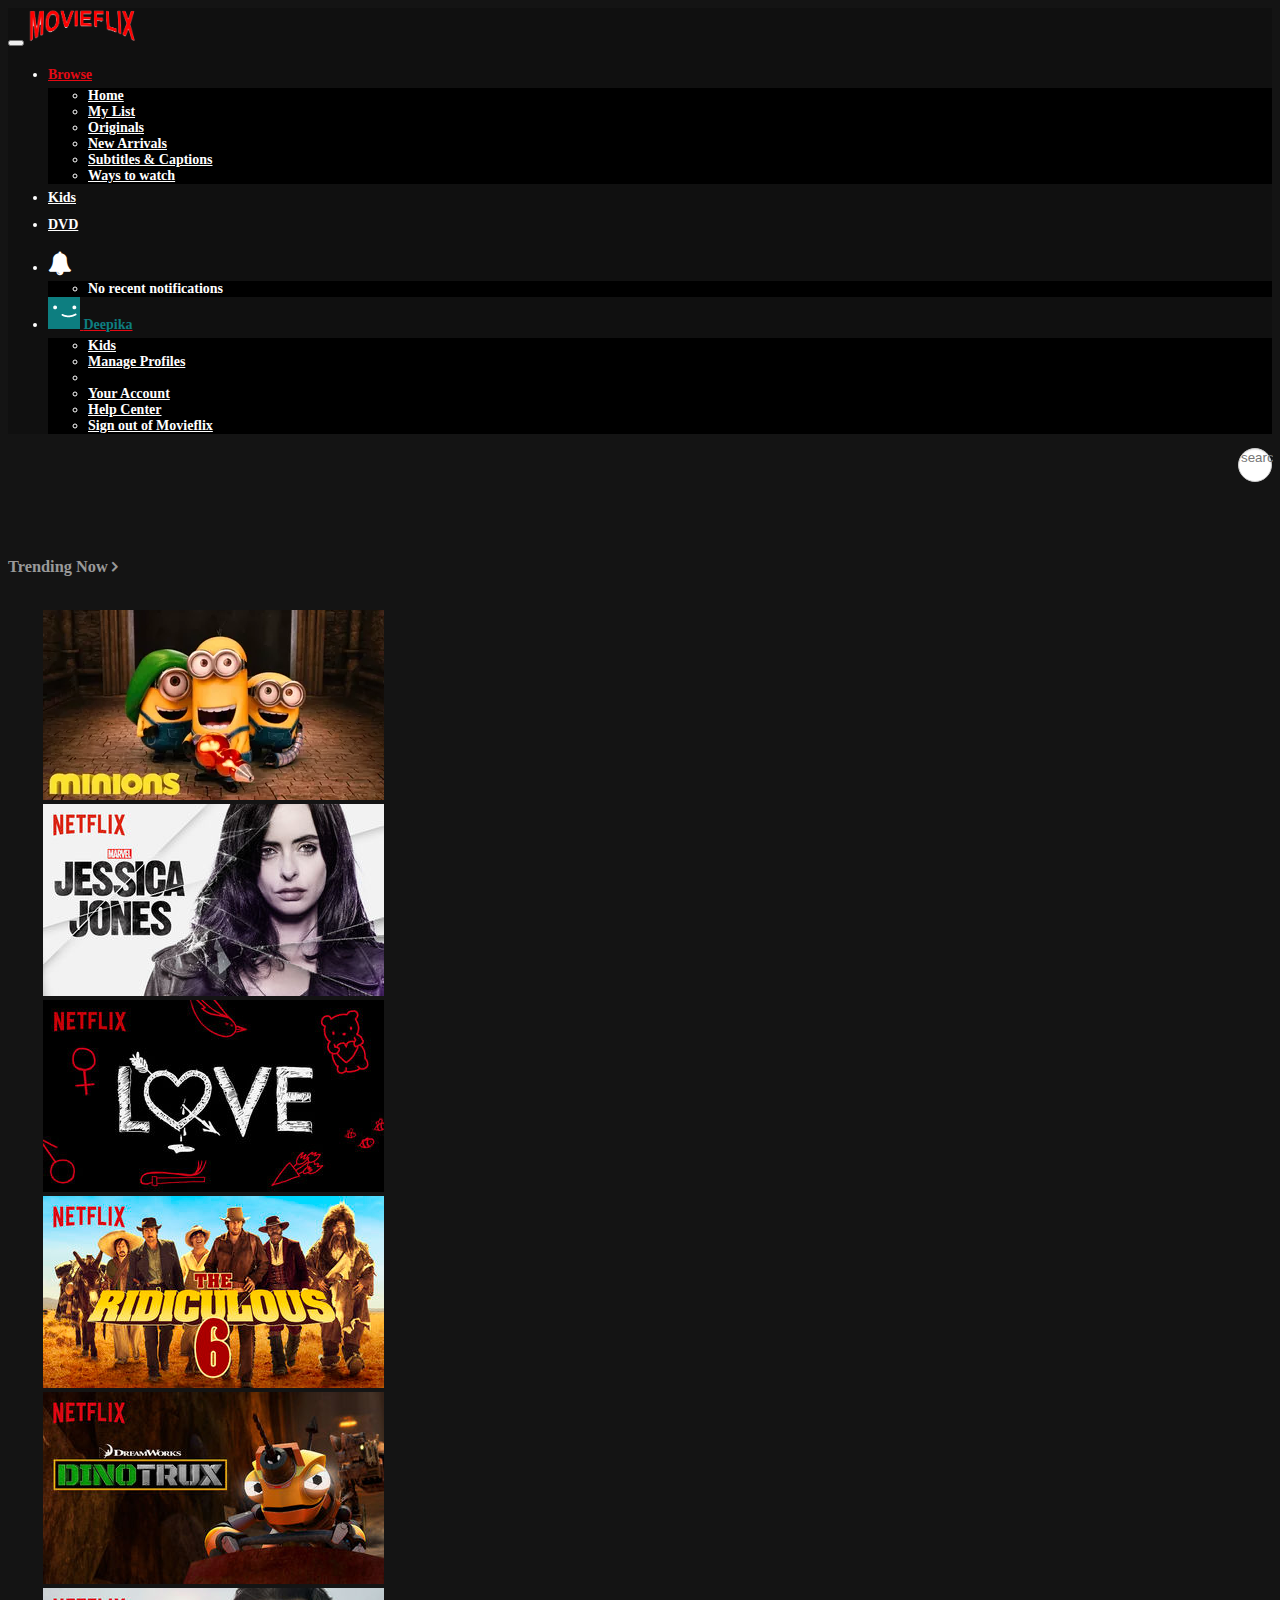
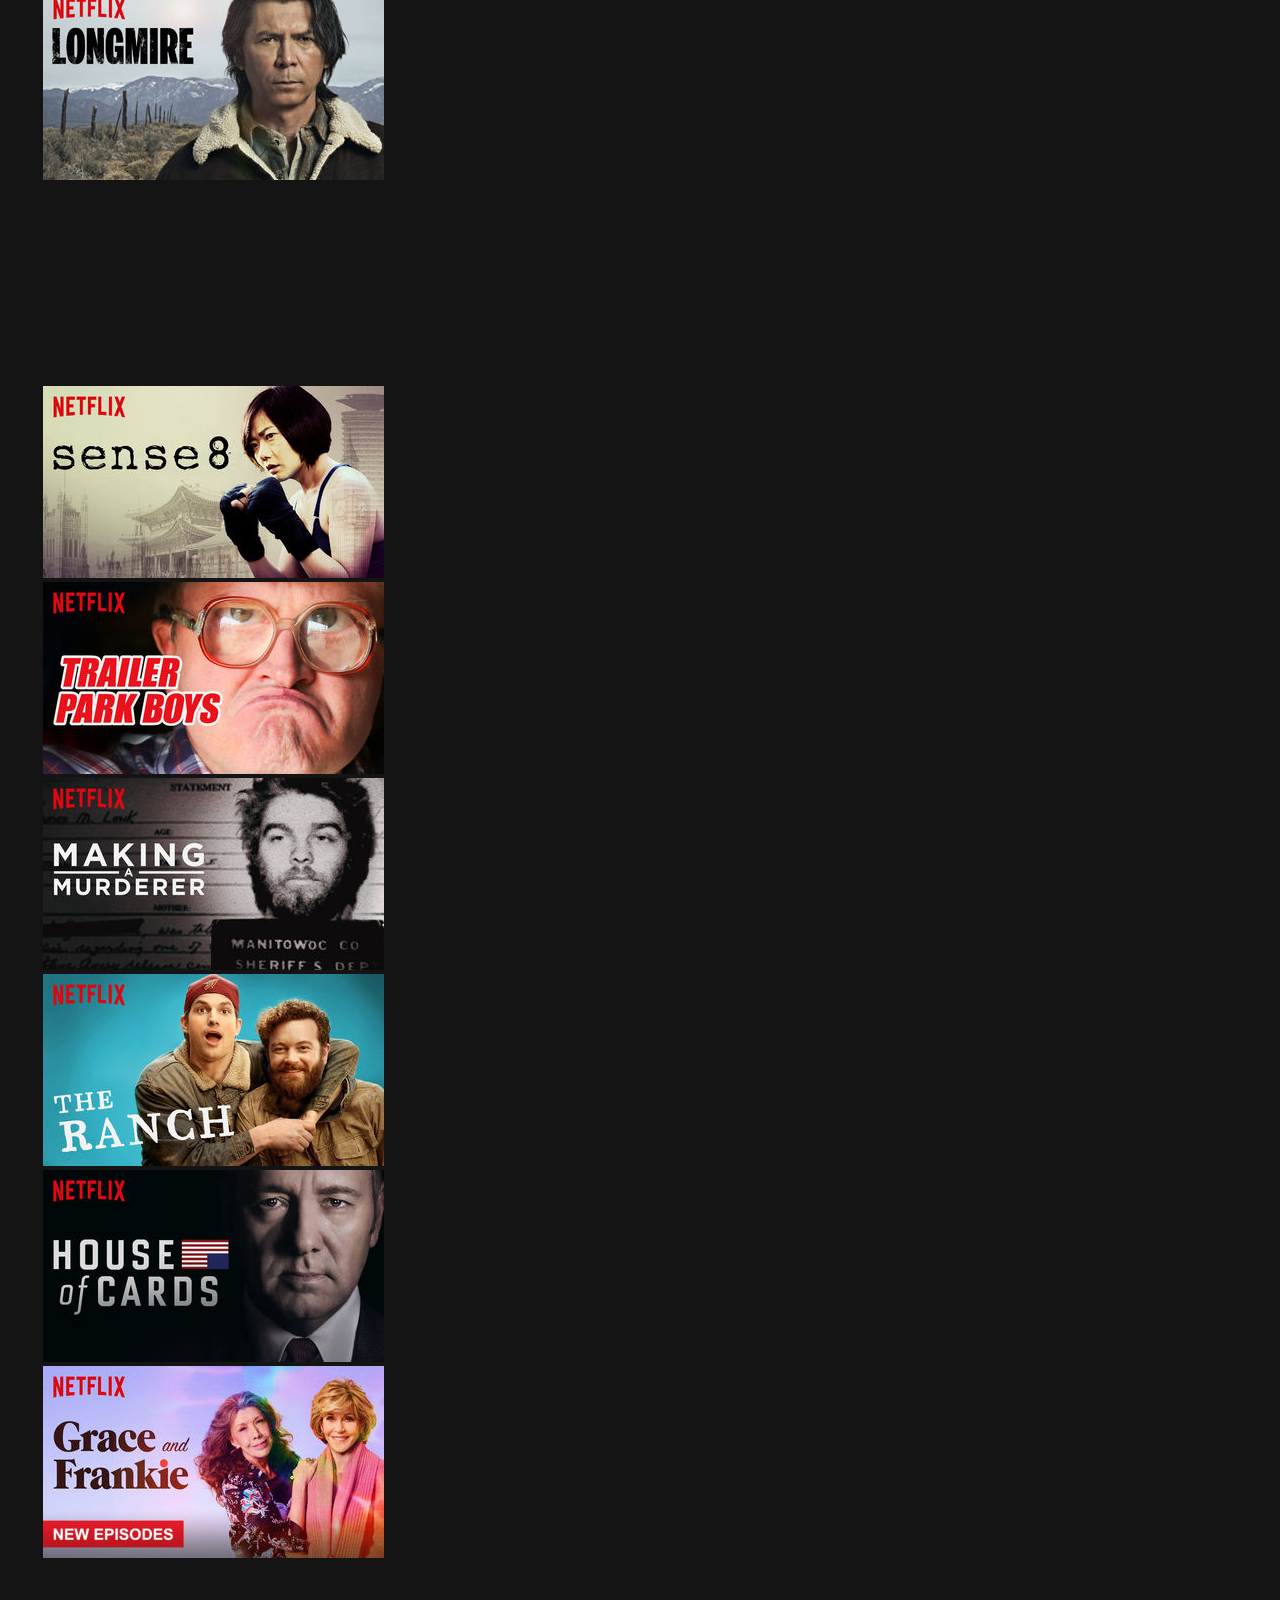
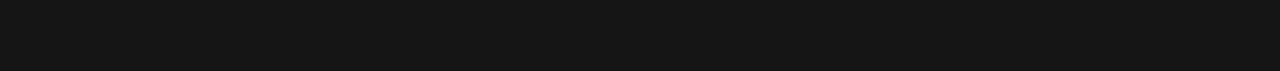
<file: index.html>
<!DOCTYPE html>
<html lang="en">
<head>
    <meta charset="utf-8">
    <meta http-equiv="X-UA-Compatible" content="IE=edge">
    <meta name="viewport" content="width=device-width, initial-scale=1">

    <title>Movieflix</title>
    <link rel="stylesheet" href="http://maxcdn.bootstrapcdn.com/font-awesome/4.2.0/css/font-awesome.min.css" type="text/css">
    <!-- Bootstrap -->
    <!--<link href="css/bootstrap.min.css" rel="stylesheet">-->
    <link rel="stylesheet" href="https://maxcdn.bootstrapcdn.com/bootstrap/3.3.6/css/bootstrap.min.css" integrity="sha384-1q8mTJOASx8j1Au+a5WDVnPi2lkFfwwEAa8hDDdjZlpLegxhjVME1fgjWPGmkzs7" crossorigin="anonymous">
    <!-- Optional theme -->

    <!-- HTML5 shim and Respond.js for IE8 support of HTML5 elements and media queries -->
    <!-- WARNING: Respond.js doesn't work if you view the page via file:// -->
    <!--[if lt IE 9]>
    <script src="https://oss.maxcdn.com/html5shiv/3.7.2/html5shiv.min.js"></script>
    <script src="https://oss.maxcdn.com/respond/1.4.2/respond.min.js"></script>
    <![endif]-->
    <link rel="stylesheet" type="text/css" href="css/style.css">
</head>
<body>
<nav class="navbar navbar-default navbar-fixed-top" id="nav">
    <div class="container-fluid">
        <!-- Brand and toggle get grouped for better mobile display -->
        <div class="navbar-header">
            <button type="button" class="navbar-toggle collapsed" data-toggle="collapse" data-target="#bs-example-navbar-collapse-1" aria-expanded="false">
                <span class="sr-only">Toggle navigation</span>
                <span class="icon-bar"></span>
                <span class="icon-bar"></span>
                <span class="icon-bar"></span>
            </button>
            <a class="navbar-brand" href="index.html"><img class="logo" src="image/movieflix-logo.PNG"></a>
        </div>

        <!-- Collect the nav links, forms, and other content for toggling -->
        <div class="collapse navbar-collapse" id="bs-example-navbar-collapse-1">
            <ul class="nav navbar-nav">
                <li class="dropdown">
                    <a href="#" class="dropdown-toggle browse" data-toggle="dropdown" role="button" aria-haspopup="true" aria-expanded="false">Browse <span class="caret"></span></a>
                    <ul class="dropdown-menu"><span class="arrow"></span>
                        <li><a href="#">Home</a></li>
                        <li><a href="#">My List</a></li>
                        <li><a href="#">Originals</a></li>
                        <!--<li role="separator" class="divider"></li>-->
                        <li><a href="#">New Arrivals</a></li>
                        <!--<li role="separator" class="divider"></li>-->
                        <li><a href="#">Subtitles & Captions</a></li>
                        <li><a href="#">Ways to watch</a></li>
                    </ul>
                </li>
                <li ><a href="#">Kids <span class="sr-only"></span></a></li>
                <li><a href="#">DVD</a></li>

            </ul>

            <ul class="nav navbar-nav navbar-right">
                <!--<li><a href="#"><i class="fa fa-bell" aria-hidden="true"></i></a></li>-->
                <li class="dropdown">
                    <a href="#" class="dropdown-toggle browse" data-toggle="dropdown" role="button" aria-haspopup="true" aria-expanded="false"><i class="fa fa-bell fa-2x notification" aria-hidden="false"></i></a>
                    <ul class="dropdown-menu"><span class="arrow2"></span>
                        <li>No recent notifications</li>
                    </ul>
                </li>

                <li class="dropdown">
                    <a href="#" class="dropdown-toggle browse" data-toggle="dropdown" role="button" aria-haspopup="true" aria-expanded="false"><img src="image/profile-img.png"> <span class="user">Deepika <span class="caret"></span></span></a>
                    <ul class="dropdown-menu"><span class="arrow1"></span>
                        <li><a href="#">Kids</a></li>
                        <li><a href="#">Manage Profiles</a></li>
                        <li role="separator" class="divider"></li>
                        <li><a href="#">Your Account</a></li>
                        <li><a href="#">Help Center</a></li>
                        <li><a href="login.html">Sign out of Movieflix</a></li>
                    </ul>
                </li>

            </ul>

            <form class="navbar-form navbar-right search-form" role="search">

                <!--<div class="input-group">-->
                    <!--<input type="text" class="form-control" placeholder="Search" name="srch-term" id="srch-term">-->
                    <!--<div class="input-group-btn">-->
                        <!--<button class="btn btn-default searchbtn" type="submit"><i class="glyphicon glyphicon-search"></i></button>-->
                    <!--</div>-->
                <!--</div>-->
                <div class="form-group has-feedback">
                    <label for="search" class="sr-only">Search</label>
                    <input type="text" class="form-control" name="search" id="search" placeholder="search">
                    <span class="glyphicon glyphicon-search form-control-feedback"></span>
                </div>
            </form>
        </div><!-- /.navbar-collapse -->
    </div><!-- /.container-fluid -->
</nav>
<div class="container-fluid" id="main-content">
    <div class="heading"><h3>Trending Now  <i class="fa fa-angle-right" aria-hidden="true"></i></h3></div>
    <div class="row">
        <div id="carousel-main" class="carousel slide" data-wrap="true" data-interval="false">
            <!-- Wrapper for slides -->
            <div class="carousel-inner " role="listbox">
                <div class="item active">
                    <div class="row row-inner" onmouseout="removeHover(this)">
                        <div class="col-xs-2 tile tile1" onmouseover="test(this)">
                            <a href="#x" class="thumbnail ">
                            <img  src="image/img1.PNG" />
                                    <div class="carousel-caption">
                                        <!--<div class="title">-->
                                        <div>Minions</div>
                                        <div class="caption-content">
                                            <span class="star-rating">  <input type="radio" name="rating" value="1"><i></i>  <input type="radio" name="rating" value="2"><i></i>  <input type="radio" name="rating" value="3"><i></i>  <input type="radio" name="rating" value="4"><i></i>  <input type="radio" name="rating" value="5"><i></i></span>
                                            <div class="duration"><span class="rated">PG</span> 2015 1h 29m</div>
                                            <div class="clear"></div>
                                            <div class="director">Directed by: Kyle Balda, Pierre Coffin</div>
                                            <div class="actors">Starring: Sandra Bullock, Jon Hamm, Micheal Keaton</div>
                                            <div class="title-desc">They are nothing without an evil ruthless leader to follow. Unfortunately, their dispicable leaders don't last long.</div>
                                            <div class="genre">Genre: Animation</div>
                                        </div>
                                    </div>
                            </a>
                        </div>
                        <div class="col-xs-2  tile  tile2" onmouseover="test(this)">
                            <a href="#x" class="thumbnail ">
                                <img  src="image/1.jpg" />
                                    <div class="carousel-caption">
                                        <!--<span class="play"> <img src="image/play5.png" class="play-img" style="width: 20%;"></span>-->
                                        <!--<div class="title">-->
                                        <div>Jesica Jones by Marvel</div>
                                        <div class="caption-content">
                                            <span class="star-rating">  <input type="radio" name="rating" value="1"><i></i>  <input type="radio" name="rating" value="2"><i></i>  <input type="radio" name="rating" value="3"><i></i>  <input type="radio" name="rating" value="4"><i></i>  <input type="radio" name="rating" value="5"><i></i></span>
                                            <div class="duration"><span class="rated">TV -MA</span> 2015 1h</div>
                                           <div class="clear"></div>
                                            <div class="director">Directed by: Melissa Rosenberg</div>
                                            <div class="actors">Starring: Krysten Ritter, Rachael Taylor, Eka Darville</div>
                                            <div class="title-desc">A former superhero decides to reboot her life by becoming a private investigator.</div>
                                            <div class="genre">Genre: Action, Crime, Drama</div>
                                        </div>
                                    </div>
                            </a>
                        </div>
                        <div class="col-xs-2  tile  tile3" onmouseover="test(this)">
                            <a href="#x" class="thumbnail ">
                                <img  src="image/2.jpg" />
                                <div class="carousel-caption">
                                    <!--<span class="play"> <img src="image/play5.png" class="play-img" style="width: 20%;"></span>-->
                                    <!--<div class="title">-->
                                    <div>Love</div>
                                    <div class="caption-content">
                                        <span class="star-rating">  <input type="radio" name="rating" value="1"><i></i>  <input type="radio" name="rating" value="2"><i></i>  <input type="radio" name="rating" value="3"><i></i>  <input type="radio" name="rating" value="4"><i></i>  <input type="radio" name="rating" value="5"><i></i></span>
                                        <div class="duration"><span class="rated">TV-MA</span> 2016 50m</div>
                                       <div class="clear"></div>
                                        <div class="director">Directed by: Judd Apatow, Lesley Arfin, Paul Rust</div>
                                        <div class="actors">Starring: Gillian Jacobs, Paul Rust, Claudia O'Doherty</div>
                                        <div class="title-desc">A program that follows a couple who must navigate the exhilarations and humiliations of intimacy, commitment and other things they were hoping to avoid.</div>
                                        <div class="genre">Genre: Comedy, Romance </div>
                                    </div>
                                </div>
                            </a>
                        </div>
                        <div class="col-xs-2  tile  tile4" onmouseover="test(this)">
                            <a href="#x" class="thumbnail ">
                                <img  src="image/3.jpg" />
                                <div class="carousel-caption">
                                    <!--<span class="play"> <img src="image/play5.png" class="play-img" style="width: 20%;"></span>-->
                                    <!--<div class="title">-->
                                    <div>The Ridiculous 6</div>
                                    <div class="caption-content">
                                        <span class="star-rating">  <input type="radio" name="rating" value="1"><i></i>  <input type="radio" name="rating" value="2"><i></i>  <input type="radio" name="rating" value="3"><i></i>  <input type="radio" name="rating" value="4"><i></i>  <input type="radio" name="rating" value="5"><i></i></span>
                                        <div class="duration"><span class="rated">TV -14</span> 2015 1h 59m</div>
                                       <div class="clear"></div>
                                        <div class="director">Directed by: Melissa Rosenberg</div>
                                        <div class="actors">Starring: Krysten Ritter, Rachael Taylor, Eka Darville</div>
                                        <div class="title-desc">A former superhero decides to reboot her life by becoming a private investigator.</div>
                                        <div class="genre">Genre: Action, Adventure</div>
                                    </div>
                                </div>
                            </a>
                        </div>
                        <div class="col-xs-2  tile  tile5" onmouseover="test(this)">
                            <a href="#x" class="thumbnail ">
                                <img  src="image/4.jpg" />
                                <div class="carousel-caption">
                                    <!--<span class="play"> <img src="image/play5.png" class="play-img" style="width: 20%;"></span>-->
                                    <!--<div class="title">-->
                                    <div>Dinotrux</div>
                                    <div class="caption-content">
                                        <span class="star-rating">  <input type="radio" name="rating" value="1"><i></i>  <input type="radio" name="rating" value="2"><i></i>  <input type="radio" name="rating" value="3"><i></i>  <input type="radio" name="rating" value="4"><i></i>  <input type="radio" name="rating" value="5"><i></i></span>
                                        <div class="duration"><span class="rated">TV-Y7-FV</span> 2016 2 Seasons</div>
                                       <div class="clear"></div>
                                        <div class="director">Directed by: Melissa Rosenberg</div>
                                        <div class="actors">Starring: Krysten Ritter, Rachael Taylor, Eka Darville</div>
                                        <div class="title-desc">A former superhero decides to reboot her life by becoming a private investigator.</div>
                                        <div class="genre">Genre: TV shows, Kids show</div>
                                    </div>
                                </div>
                            </a>
                        </div>
                        <div class="col-xs-2  tile  tile6" onmouseover="test(this)">
                            <a href="#x" class="thumbnail ">
                                <img  src="image/5.jpg" />
                                <div class="carousel-caption">
                                    <!--<span class="play"> <img src="image/play5.png" class="play-img" style="width: 20%;"></span>-->
                                    <!--<div class="title">-->
                                    <div>Longmire</div>
                                    <div class="caption-content">
                                        <span class="star-rating">  <input type="radio" name="rating" value="1"><i></i>  <input type="radio" name="rating" value="2"><i></i>  <input type="radio" name="rating" value="3"><i></i>  <input type="radio" name="rating" value="4"><i></i>  <input type="radio" name="rating" value="5"><i></i></span>
                                        <div class="duration"><span class="rated">TV -14</span> 2015 4 seasons</div>
                                       <div class="clear"></div>
                                        <div class="director">Directed by: Melissa Rosenberg</div>
                                        <div class="actors">Starring: Krysten Ritter, Rachael Taylor, Eka Darville</div>
                                        <div class="title-desc">A former superhero decides to reboot her life by becoming a private investigator.</div>
                                        <div class="genre">Genre: Action, Crime, Drama</div>
                                    </div>
                                </div>
                            </a>
                        </div>
                    </div>
                    <div class="overlap"></div>
                </div>
                <!-- SLIDE 2 ----------------------------------------------------------------------------------------->
                <div class="item">
                    <div class="row row-inner" onmouseout="removeHover(this)">
                        <div class="col-xs-2 tile tile1" onmouseover="test(this)">
                            <a href="#x" class="thumbnail ">
                                <img  src="image/6.jpg" />
                                <div class="carousel-caption">
                                    <!--<span class="play"> <img src="image/play5.png" class="play-img" style="width: 20%;"></span>-->
                                    <!--<div class="title">-->
                                    <div>Sense 8</div>
                                    <div class="caption-content">
                                        <span class="star-rating">  <input type="radio" name="rating" value="1"><i></i>  <input type="radio" name="rating" value="2"><i></i>  <input type="radio" name="rating" value="3"><i></i>  <input type="radio" name="rating" value="4"><i></i>  <input type="radio" name="rating" value="5"><i></i></span>
                                        <div class="duration"><span class="rated">TV -MA</span> 2015 1 season</div>
                                       <div class="clear"></div>
                                        <div class="director">Directed by: Melissa Rosenberg</div>
                                        <div class="actors">Starring: Krysten Ritter, Rachael Taylor, Eka Darville</div>
                                        <div class="title-desc">A former superhero decides to reboot her life by becoming a private investigator.</div>
                                        <div class="genre">Genre: Sci-Fi, Crime, Drama</div>
                                    </div>
                                </div>
                            </a>
                        </div>
                        <div class="col-xs-2  tile  tile2" onmouseover="test(this)">
                            <a href="#x" class="thumbnail ">
                                <img  src="image/7.jpg" />
                                <div class="carousel-caption">
                                    <!--<span class="play"> <img src="image/play5.png" class="play-img" style="width: 20%;"></span>-->
                                    <!--<div class="title">-->
                                    <div>Traior Park Boys</div>
                                    <div class="caption-content">
                                        <span class="star-rating">  <input type="radio" name="rating" value="1"><i></i>  <input type="radio" name="rating" value="2"><i></i>  <input type="radio" name="rating" value="3"><i></i>  <input type="radio" name="rating" value="4"><i></i>  <input type="radio" name="rating" value="5"><i></i></span>
                                        <div class="duration"><span class="rated">TV -MA</span> 2016 1h</div>
                                       <div class="clear"></div>
                                        <div class="director">Directed by: Melissa Rosenberg</div>
                                        <div class="actors">Starring: Krysten Ritter, Rachael Taylor, Eka Darville</div>
                                        <div class="title-desc">A former superhero decides to reboot her life by becoming a private investigator.</div>
                                        <div class="genre">Genre: Action, Crime, Drama</div>
                                    </div>
                                </div>
                            </a>
                        </div>
                        <div class="col-xs-2  tile  tile3" onmouseover="test(this)">
                            <a href="#x" class="thumbnail ">
                                <img  src="image/8.jpg" />
                                <div class="carousel-caption">
                                    <!--<span class="play"> <img src="image/play5.png" class="play-img" style="width: 20%;"></span>-->
                                    <!--<div class="title">-->
                                    <div>Making A Murder</div>
                                    <div class="caption-content">
                                        <span class="star-rating">  <input type="radio" name="rating" value="1"><i></i>  <input type="radio" name="rating" value="2"><i></i>  <input type="radio" name="rating" value="3"><i></i>  <input type="radio" name="rating" value="4"><i></i>  <input type="radio" name="rating" value="5"><i></i></span>
                                        <div class="duration"><span class="rated">TV -14</span> 2015 1h</div>
                                       <div class="clear"></div>
                                        <div class="director">Directed by: Melissa Rosenberg</div>
                                        <div class="actors">Starring: Krysten Ritter, Rachael Taylor, Eka Darville</div>
                                        <div class="title-desc">A former superhero decides to reboot her life by becoming a private investigator.</div>
                                        <div class="genre">Genre: Action, Crime, Documentary</div>
                                    </div>
                                </div>
                            </a>
                        </div>
                        <div class="col-xs-2  tile  tile4" onmouseover="test(this)">
                            <a href="#x" class="thumbnail ">
                                <img  src="image/9.jpg" />
                                <div class="carousel-caption">
                                    <!--<span class="play"> <img src="image/play5.png" class="play-img" style="width: 20%;"></span>-->
                                    <!--<div class="title">-->
                                    <div>The Ranch</div>
                                    <div class="caption-content">
                                        <span class="star-rating">  <input type="radio" name="rating" value="1"><i></i>  <input type="radio" name="rating" value="2"><i></i>  <input type="radio" name="rating" value="3"><i></i>  <input type="radio" name="rating" value="4"><i></i>  <input type="radio" name="rating" value="5"><i></i></span>
                                        <div class="duration"><span class="rated">TV -MA</span> 2016 1 Part</div>
                                       <div class="clear"></div>
                                        <div class="director">Directed by: Melissa Rosenberg</div>
                                        <div class="actors">Starring: Krysten Ritter, Rachael Taylor, Eka Darville</div>
                                        <div class="title-desc">A former superhero decides to reboot her life by becoming a private investigator.</div>
                                        <div class="genre">Genre: Comedy, Sitcoms</div>
                                    </div>
                                </div>
                            </a>
                        </div>
                        <div class="col-xs-2  tile  tile5" onmouseover="test(this)">
                            <a href="#x" class="thumbnail ">
                                <img  src="image/10.jpg" />
                                <div class="carousel-caption">
                                    <!--<span class="play"> <img src="image/play5.png" class="play-img" style="width: 20%;"></span>-->
                                    <!--<div class="title">-->
                                    <div>House Of Cards</div>
                                    <div class="caption-content">
                                        <span class="star-rating">  <input type="radio" name="rating" value="1"><i></i>  <input type="radio" name="rating" value="2"><i></i>  <input type="radio" name="rating" value="3"><i></i>  <input type="radio" name="rating" value="4"><i></i>  <input type="radio" name="rating" value="5"><i></i></span>
                                        <div class="duration"><span class="rated">TV -MA</span> 2015 4 seasons</div>
                                       <div class="clear"></div>
                                        <div class="director">Directed by: Melissa Rosenberg</div>
                                        <div class="actors">Starring: Krysten Ritter, Rachael Taylor, Eka Darville</div>
                                        <div class="title-desc">A former superhero decides to reboot her life by becoming a private investigator.</div>
                                        <div class="genre">Genre: Politics, Drama</div>
                                    </div>
                                </div>
                            </a>
                        </div>
                        <div class="col-xs-2  tile  tile6" onmouseover="test(this)">
                            <a href="#x" class="thumbnail ">
                                <img  src="image/11.jpg" />
                                <div class="carousel-caption">
                                    <!--<span class="play"> <img src="image/play5.png" class="play-img" style="width: 20%;"></span>-->
                                    <!--<div class="title">-->
                                    <div>Grace And Frankie</div>
                                    <div class="caption-content">
                                        <span class="star-rating">  <input type="radio" name="rating" value="1"><i></i>  <input type="radio" name="rating" value="2"><i></i>  <input type="radio" name="rating" value="3"><i></i>  <input type="radio" name="rating" value="4"><i></i>  <input type="radio" name="rating" value="5"><i></i></span>
                                        <div class="duration"><span class="rated">TV -MA</span> 2016 2 Seasons</div>
                                       <div class="clear"></div>
                                        <div class="director">Directed by: Melissa Rosenberg</div>
                                        <div class="actors">Starring: Krysten Ritter, Rachael Taylor, Eka Darville</div>
                                        <div class="title-desc">A former superhero decides to reboot her life by becoming a private investigator.</div>
                                        <div class="genre">Genre: Comedy, Drama</div>
                                    </div>
                                </div>
                            </a>
                        </div>
                    </div>
                    <div class="overlap"></div>
                </div>
                <div class="overlap"></div>
            </div>
                <!-- Controls -->
                <a class="left carousel-control" href="#carousel-main" role="button" data-slide="prev">
                    <span class="glyphicon glyphicon-chevron-left" aria-hidden="true"></span>
                    <!--<span class="sr-only">Previous</span>-->
                </a>
                <a class="right carousel-control" href="#carousel-main" role="button" data-slide="next">
                    <span class="glyphicon glyphicon-chevron-right" aria-hidden="true"></span>
                    <!--<span class="sr-only">Next</span>-->
                </a>
            </div>
        </div>
    </div>
</div>


<!-- jQuery (necessary for Bootstrap's JavaScript plugins) -->
<script src="https://ajax.googleapis.com/ajax/libs/jquery/1.11.3/jquery.min.js"></script>
<!-- Include all compiled plugins (below), or include individual files as needed -->
<script src="https://maxcdn.bootstrapcdn.com/bootstrap/3.3.6/js/bootstrap.min.js" integrity="sha384-0mSbJDEHialfmuBBQP6A4Qrprq5OVfW37PRR3j5ELqxss1yVqOtnepnHVP9aJ7xS" crossorigin="anonymous"></script>
<!--<script src="js/bootstrap.min.js"></script>-->
<script src="js/script.js"></script>
</body>
</html>
</file>
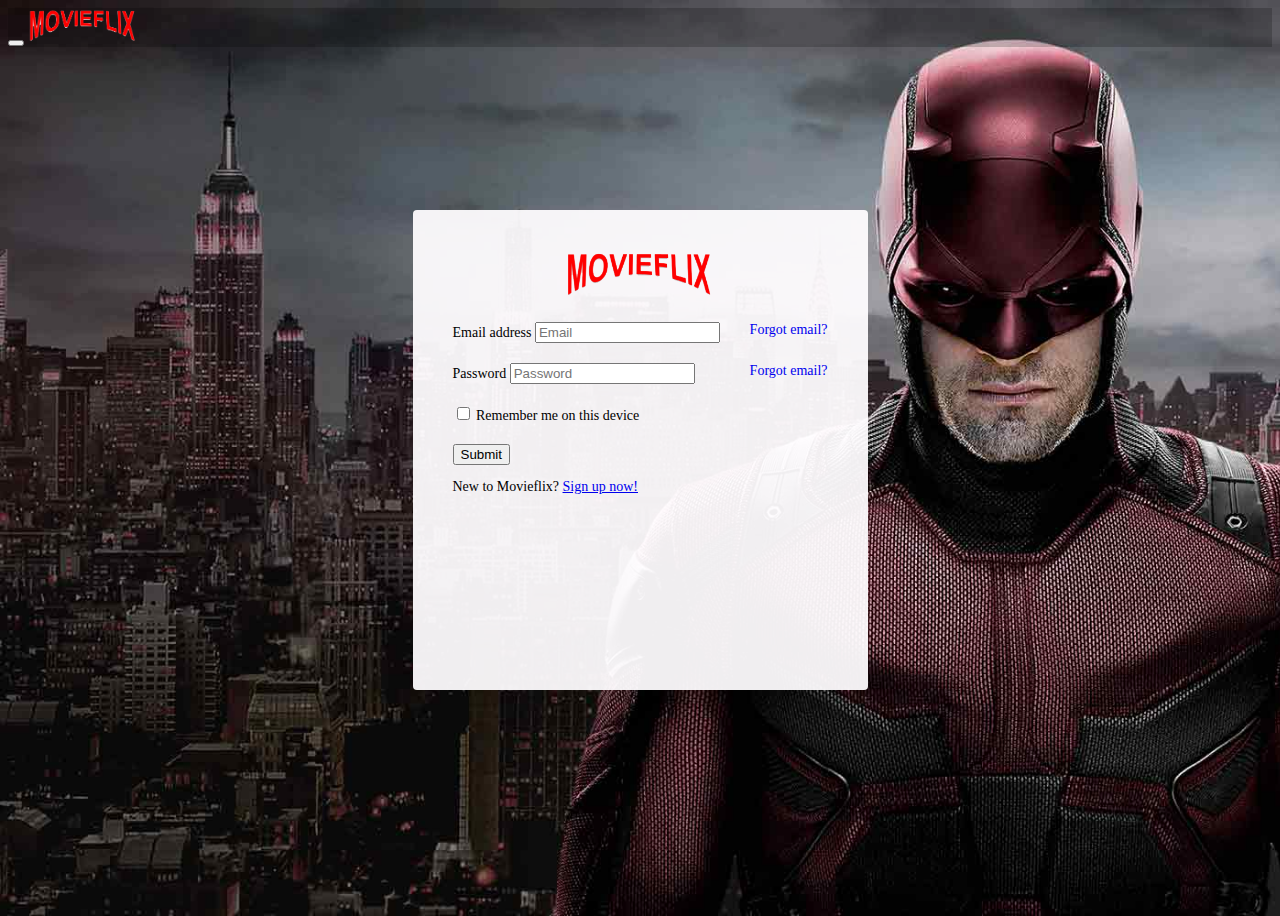
<file: login.html>
<!DOCTYPE html>
<html lang="en">
<head>
    <meta charset="utf-8">
    <meta http-equiv="X-UA-Compatible" content="IE=edge">
    <meta name="viewport" content="width=device-width, initial-scale=1">

    <title>Sign In Movieflix</title>
    <link rel="stylesheet" href="http://maxcdn.bootstrapcdn.com/font-awesome/4.2.0/css/font-awesome.min.css" type="text/css">
    <!-- Bootstrap -->
    <!--<link href="css/bootstrap.min.css" rel="stylesheet">-->
    <link rel="stylesheet" href="https://maxcdn.bootstrapcdn.com/bootstrap/3.3.6/css/bootstrap.min.css" integrity="sha384-1q8mTJOASx8j1Au+a5WDVnPi2lkFfwwEAa8hDDdjZlpLegxhjVME1fgjWPGmkzs7" crossorigin="anonymous">
    <!-- Optional theme -->

    <!-- HTML5 shim and Respond.js for IE8 support of HTML5 elements and media queries -->
    <!-- WARNING: Respond.js doesn't work if you view the page via file:// -->
    <!--[if lt IE 9]>
    <script src="https://oss.maxcdn.com/html5shiv/3.7.2/html5shiv.min.js"></script>
    <script src="https://oss.maxcdn.com/respond/1.4.2/respond.min.js"></script>
    <![endif]-->
    <link rel="stylesheet" type="text/css" href="css/style.css">
    <link rel="stylesheet" type="text/css" href="css/login.css">
</head>
<body>
<nav class="navbar navbar-default" id="nav">
    <div class="container-fluid">
        <!-- Brand and toggle get grouped for better mobile display -->
        <div class="navbar-header">
            <button type="button" class="navbar-toggle collapsed" data-toggle="collapse" data-target="#bs-example-navbar-collapse-1" aria-expanded="false">
                <span class="sr-only">Toggle navigation</span>
                <span class="icon-bar"></span>
                <span class="icon-bar"></span>
                <span class="icon-bar"></span>
            </button>
            <a class="navbar-brand" href="index.html"><img class="logo" src="image/movieflix-logo.PNG"></a>
        </div>


    </div><!-- /.container-fluid -->
</nav>
<div class="container-fluid">
    <div class="login-content">
        <div class="login-logo"><img src="image/movieflix-logo.PNG" width="150px"></div>

    <form>
        <div class="form-group">
            <label for="login-email">Email address</label>
            <input type="email" class="form-control" id="login-email" placeholder="Email" required>
            <a href="#"> <span class="forgot-email">Forgot email?</span></a>
        </div>
        <div class="form-group">
            <label for="login-password">Password</label>
            <input type="password" class="form-control" id="login-password" placeholder="Password" required>
            <a href="#"> <span class="forgot-pwd">Forgot email?</span></a>
        </div>
        <div class="checkbox form-group">
            <label>
                <input type="checkbox"> Remember me on this device
            </label>
        </div>
        <div class="form-group">
            <button type="submit" class="btn btn-primary btn-block">Submit</button>
            <p class="help-block">New to Movieflix? <a href="signup.html">Sign up now!</a></p>
        </div>
    </form>
    </div>

</div>
<!-- jQuery (necessary for Bootstrap's JavaScript plugins) -->
<script src="https://ajax.googleapis.com/ajax/libs/jquery/1.11.3/jquery.min.js"></script>
<!-- Include all compiled plugins (below), or include individual files as needed -->
<script src="https://maxcdn.bootstrapcdn.com/bootstrap/3.3.6/js/bootstrap.min.js" integrity="sha384-0mSbJDEHialfmuBBQP6A4Qrprq5OVfW37PRR3j5ELqxss1yVqOtnepnHVP9aJ7xS" crossorigin="anonymous"></script>
<!--<script src="js/bootstrap.min.js"></script>-->
</body>
</html>
</file>
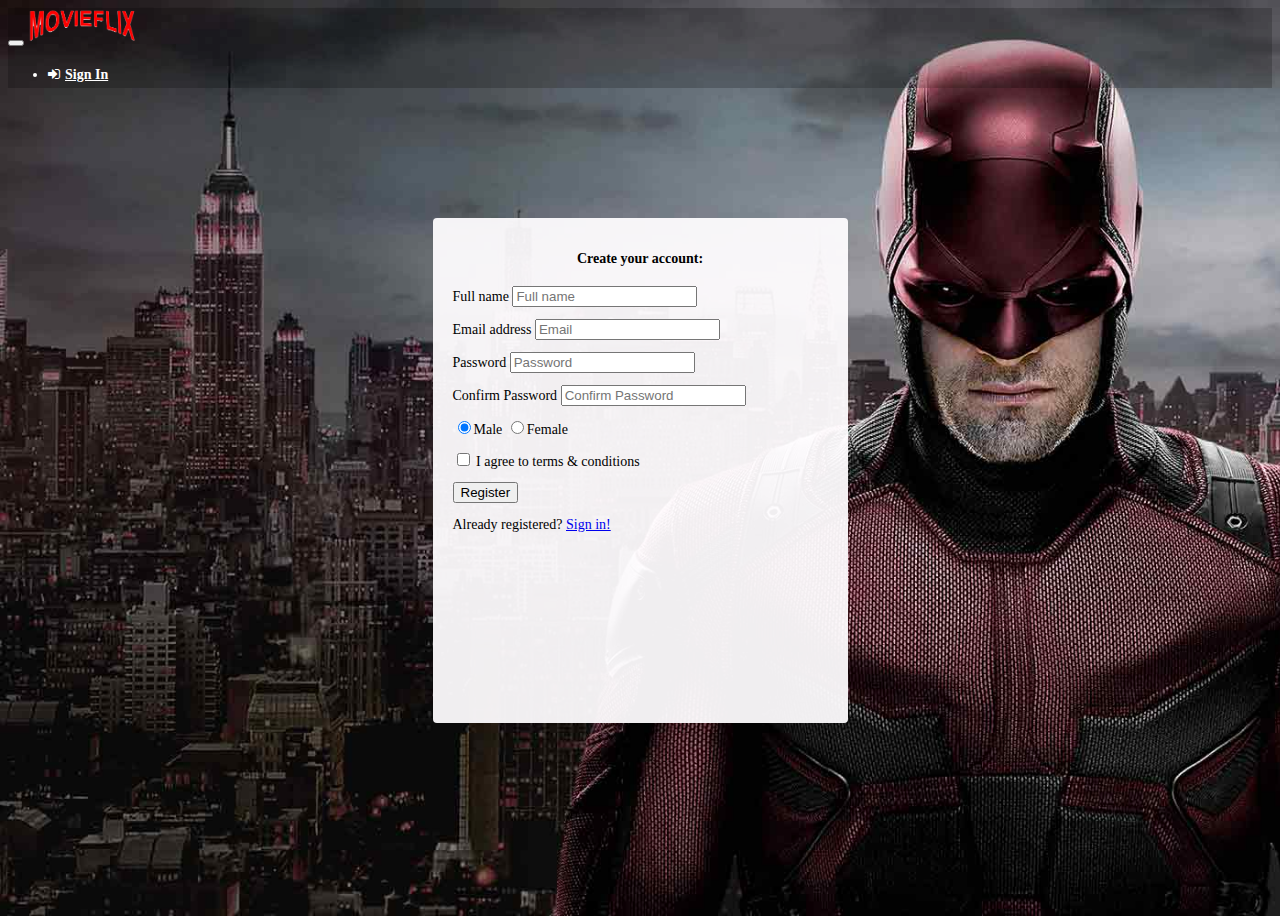
<file: signup.html>
<!DOCTYPE html>
<html lang="en">
<head>
    <meta charset="utf-8">
    <meta http-equiv="X-UA-Compatible" content="IE=edge">
    <meta name="viewport" content="width=device-width, initial-scale=1">

    <title>Sign Up Movieflix</title>
    <link rel="stylesheet" href="http://maxcdn.bootstrapcdn.com/font-awesome/4.2.0/css/font-awesome.min.css" type="text/css">
    <!-- Bootstrap -->
    <!--<link href="css/bootstrap.min.css" rel="stylesheet">-->
    <link rel="stylesheet" href="https://maxcdn.bootstrapcdn.com/bootstrap/3.3.6/css/bootstrap.min.css" integrity="sha384-1q8mTJOASx8j1Au+a5WDVnPi2lkFfwwEAa8hDDdjZlpLegxhjVME1fgjWPGmkzs7" crossorigin="anonymous">
    <!-- Optional theme -->

    <!-- HTML5 shim and Respond.js for IE8 support of HTML5 elements and media queries -->
    <!-- WARNING: Respond.js doesn't work if you view the page via file:// -->
    <!--[if lt IE 9]>
    <script src="https://oss.maxcdn.com/html5shiv/3.7.2/html5shiv.min.js"></script>
    <script src="https://oss.maxcdn.com/respond/1.4.2/respond.min.js"></script>
    <![endif]-->
    <link rel="stylesheet" type="text/css" href="css/style.css">
    <link rel="stylesheet" type="text/css" href="css/login.css">
    <link rel="stylesheet" type="text/css" href="css/signup.css">
</head>
<body>
<nav class="navbar navbar-default navbar-fixed-top" id="nav">
    <div class="container-fluid">
        <!-- Brand and toggle get grouped for better mobile display -->
        <div class="navbar-header">
            <button type="button" class="navbar-toggle collapsed" data-toggle="collapse" data-target="#bs-example-navbar-collapse-1" aria-expanded="false">
                <span class="sr-only">Toggle navigation</span>
                <span class="icon-bar"></span>
                <span class="icon-bar"></span>
                <span class="icon-bar"></span>
            </button>
            <a class="navbar-brand" href="index.html"><img class="logo" src="image/movieflix-logo.PNG"></a>
        </div>

        <!-- Collect the nav links, forms, and other content for toggling -->
        <div class="collapse navbar-collapse" id="bs-example-navbar-collapse-1">
            <ul class="nav navbar-nav navbar-right">
                <li><a href="login.html"><i class="fa fa-sign-in" aria-hidden="true"></i>Sign In</a></li>
            </ul>
        </div><!-- /.navbar-collapse -->
    </div><!-- /.container-fluid -->
</nav>
<div class="container-fluid">
    <div class="login-content">
        <form>
            <h4>Create your account:</h4>
        <div class="form-group">
            <label for="signup-name">Full name</label>
            <input type="text" class="form-control" id="signup-name" placeholder="Full name" required>
        </div>
        <div class="form-group">
            <label for="signup-email">Email address</label>
            <input type="email" class="form-control" id="signup-email" placeholder="Email" required>
        </div>
        <div class="form-group">
            <label for="signup-password">Password</label>
            <input type="password" class="form-control" id="signup-password" placeholder="Password" required>
        </div>
        <div class="form-group">
            <label for="signup-confirmpwd">Confirm Password</label>
            <input type="password" class="form-control" id="signup-confirmpwd" placeholder="Confirm Password" required>
        </div>
            <div class="form-group">
                <label class="radio-inline">
                    <input type="radio" name="radio1" checked>Male
                </label>
                <label class="radio-inline">
                    <input type="radio" name="radio2">Female
                </label>
            </div>
        <div class="checkbox form-group">
            <label>
                <input type="checkbox"> I agree to terms & conditions
            </label>
        </div>
        <div class="form-group">
            <button type="submit" class="btn btn-primary btn-block">Register</button>
            <p class="help-block">Already registered? <a href="login.html">Sign in!</a></p>
        </div>
    </form>
    </div>

</div>
<!-- jQuery (necessary for Bootstrap's JavaScript plugins) -->
<script src="https://ajax.googleapis.com/ajax/libs/jquery/1.11.3/jquery.min.js"></script>
<!-- Include all compiled plugins (below), or include individual files as needed -->
<script src="https://maxcdn.bootstrapcdn.com/bootstrap/3.3.6/js/bootstrap.min.js" integrity="sha384-0mSbJDEHialfmuBBQP6A4Qrprq5OVfW37PRR3j5ELqxss1yVqOtnepnHVP9aJ7xS" crossorigin="anonymous"></script>
<!--<script src="js/bootstrap.min.js"></script>-->
</body>
</html>
</file>
<file: css/style.css>
@media screen and (max-width: 900px) {
    #carousel-main, h3 {
        font-size: 70%;
    }
}
#main-content{
    margin-top: 75px;
}

body{
    background-color: #141414;
    font-size: 14px;
}
.col-xs-2{
    padding-right: 3px;
    padding-left: 3px;
}
.overlap{
    width: 100%;
    height: 70px;
    margin-top: -75px;
    position: absolute;
}
.row-inner {
    /*transition: 1s transform;*/
    /*-webkit-transition: 1s transform;*/
    /*-moz-transition: 1s transform;*/
    /*-ms-transition: 1s transform;*/
    /*-o-transition: 1s transform;*/
    padding: 8% 0;
    width: 95%;
    margin: 0 auto;
}

/*.row-inner:hover {*/
    /*transform: translate3d(-5%, 0, 0);*/
    /*-webkit-transform: translate3d(-5%, 0, 0);*/
    /*-moz-transform: translate3d(-5%, 0, 0);*/
    /*-o-transform: translate3d(-5%, 0, 0);*/
    /*-ms-transform: translate3d(-5%, 0, 0);*/
/*}*/
.row-left, .row-right, .row-inactive {
    transition: 500ms transform;
    -webkit-transition: 1s transform;
    -moz-transition: 1s transform;
    -ms-transition: 1s transform;
    -o-transition: 1s transform;
}
.row-inactive:hover {
    -webkit-transform: translate3d(0,0,0);
    -moz-transform: translate3d(0,0,0);
    -ms-transform: translate3d(0,0,0);
    -o-transform: translate3d(0,0,0);
    transform: translate3d(0,0,0);
}
.row-left:hover {
    transform: translate3d(-5%, 0, 0);
    -webkit-transform: translate3d(-5%, 0, 0);
    -moz-transform: translate3d(-5%, 0, 0);
    -o-transform: translate3d(-5%, 0, 0);
    -ms-transform: translate3d(-5%, 0, 0);
}
.row-right:hover {
    transform: translate3d(-16%, 0, 0);
}
.tile{
    /*box-sizing: border-box;*/
    transition: 500ms transform;
    transform-origin: left;
    -webkit-transition: 1s transform;
    -moz-transition: 1s transform;
    -ms-transition: 1s transform;
    -o-transition: 1s transform;

}
.tile:hover {
    transform: scale(2) ;
    -moz-transform:scale(2);
    -webkit-transform:scale(2);
    -o-transform:scale(2);

}

.tile:hover ~ .tile {
    transform: translate3d(100%, 0, 0);
    -moz-transform: translate3d(100%, 0, 0);
    -webkit-transform: translate3d(100%, 0, 0);
    -o-transform: translate3d(100%, 0, 0);
}

.thumbnail{
    margin: 0;
    border-style: none;
    border: none;
    padding: 0px;
    /*border-radius: 0px;*/
}

.item{
    /*width: 93%;*/
    margin: auto;
}
.carousel-control{
    background-color: rgba(20,20,20,.2);
    width: 2%;
}

.carousel {
    overflow: hidden;
}

.tile:hover .carousel-caption {
    display: block;
}
.tile:hover img {
    opacity: 0.25;
}

.carousel-caption {
    left: 0;
    top: 0;
    position: absolute;
    width: 100%;
    height: 100%;
    padding: 7% 5%;
    display: none;
}
.caption-content {
    font-size: 0.4em;
    position: absolute;
    bottom: 0;
    padding: 5% 5%;
}
.rated{
    border: 1px solid #ddd;
    padding: 1px 2px;
    border-width: thin;
}
.navbar{
    border-radius: 0px;
}

.navbar-default {
    background-color: rgba(0, 0, 0, .2);
    border-color: rgba(0, 0, 0, .2);
    font-weight: 700;

}

#nav a {
    color: #fff;
    background-color: transparent;
}

.dropdown-menu li a:hover{
    text-decoration: underline;
}
.browse{
    color: #E50914 !important;

}

#nav ul, a:hover {
    color: #fff;
    background-color: transparent;
}

.dropdown-menu {
    background-color: rgba(0, 0, 0, .95) !important;
}

.arrow {
    position: absolute;
    bottom: 100%;
    left: 14%;
    border-width: 7px;
    margin-left: -7px;
    border-color: transparent transparent #e5e5e5;
    border-style: solid;
    height: 0;
    width: 0;
}

.arrow1 {
    position: absolute;
    bottom: 100%;
    left: 86%;
    border-width: 7px;
    margin-left: -7px;
    border-color: transparent transparent #e5e5e5;
    border-style: solid;
    height: 0;
    width: 0;
}

.arrow2 {
    position: absolute;
    bottom: 100%;
    left: 83%;
    border-width: 7px;
    margin-left: -7px;
    border-color: transparent transparent #e5e5e5;
    border-style: solid;
    height: 0;
    width: 0;
}

.navbar-nav>li>a{
    line-height: 27px;
}
.searchbtn{
    height: 34px;
    border-radius: 9px;
}

#srch-term{
    background-color: transparent;
    border: 1px solid #fff;
    color: #fff;
    border-radius: 2px;
}
.navbar-nav>li>.dropdown-menu{
    border-top-color: white;
}

.notification{
    color: #fff;
    font-size: 1.7em !important;
}
 .logo{
     width: 110px;
 }

 .left{
     height: 44%;
     margin: auto 0;
 }
.right{
    height: 44%;
    margin: auto 0;
}

.heading{
    position: absolute;
    margin-top: 32px;
    color: #999999;
    font-weight: 600;
}

.fa-angle-right{
    font-weight: bold;
}

.carousel-caption{
    /*font-size: 0.5em;*/
}

/*Star rating css starts*/

.star-rating {
    font-size: 0;
    white-space: nowrap;
    display: inline-block;
    width: 32px;
    height: 7px;
    float: left;
    overflow: hidden;
    position: relative;
    background: url('[data-uri]');
    background-size: contain;
}
.star-rating i {
    opacity: 0;
    position: absolute;
    left: 0;
    top: 0;
    height: 100%;
    width: 20%;
    z-index: 1;
    background: url('[data-uri]');
    background-size: contain;
}
.star-rating input {
    -moz-appearance: none;
    -webkit-appearance: none;
    opacity: 0;
    display: inline-block;
    width: 20%;
    height: 100%;
    margin: 0;
    padding: 0;
    z-index: 2;
    position: relative;
}
.star-rating input:hover + i,
.star-rating input:checked + i {
    opacity: 1;
}
.star-rating i ~ i {
    width: 40%;
}
.star-rating i ~ i ~ i {
    width: 60%;
}
.star-rating i ~ i ~ i ~ i {
    width: 80%;
}
.star-rating i ~ i ~ i ~ i ~ i {
    width: 100%;
}
/*Star rating css ends*/

.duration{
    float: left;
    padding-left: 4px;
}


.title-desc, .director, .actors, .genre{
    text-align: justify;
}

.clear{
    clear:both;
    padding-bottom: 4px;
}

.user{
    color: #0D7E80;
}


/*Search button css */
.has-feedback{
    top: 4px;
}
.search-form .form-group {
    float: right !important;
    transition: all 0.35s, border-radius 0s;
    width: 32px;
    height: 32px;
    background-color: #fff;
    box-shadow: 0 1px 1px rgba(0, 0, 0, 0.075) inset;
    border-radius: 25px;
    border: 1px solid #ccc;
}
.search-form .form-group input.form-control {
    padding-right: 20px;
    border: 0 none;
    background: transparent;
    box-shadow: none;
    display:block;
}

.search-form .form-group input.form-control::-webkit-input-placeholder {
    display: none !important;
}
.search-form .form-group input.form-control:-moz-placeholder {
    /* Firefox 18- */
    display: none;
}
.search-form .form-group input.form-control::-moz-placeholder {
    /* Firefox 19+ */
    display: none;
}
.search-form .form-group input.form-control:-ms-input-placeholder {
    display: none;
}
.search-form .form-group:hover,
.search-form .form-group.hover {
    width: 100%;
    border-radius: 4px 25px 25px 4px;
}
.search-form .form-group span.form-control-feedback {
    position: absolute;
    top: -1px;
    right: -2px;
    z-index: 2;
    display: block;
    width: 34px;
    height: 34px;
    line-height: 34px;
    text-align: center;
    color: #0D7E80;
    left: initial;
    font-size: 14px;
}

.navbar-form .form-control{
    width: 100% !important;
}

/*Search button css ends*/
</file>
<file: css/login.css>
body{
    background-image: url("../image/sign-in.jpg");
    background-repeat: no-repeat;
    background-size: cover;
    height: 100vh;
}

.login-logo{
    text-align: center;
    margin-bottom: 20px;
}

.login-content {
    /*margin: 0 auto;*/
    background-color: rgba(255, 253, 255, 0.94);
    padding: 40px 40px;
    width: 375px;
    height: 400px;
    position:absolute;
    left:0; right:0;
    top:0; bottom:0;
    margin:auto;
    max-width:100%;
    max-height:100%;
    border-radius: 4px;
}

.forgot-email{
    float: right;
}

.forgot-pwd{
    float: right;
}

.form-group {
    margin-bottom: 20px;
}

a:hover{
   color: #337ab7;
}
</file>
<file: css/signup.css>
.login-content {
    height: 475px;
    padding: 15px 20px;
    width: 375px;
    top: 40px;
}

.form-group{
    margin-bottom: 12px;
}

.fa-sign-in{
    padding-right: 5px;
}

h4{
    text-align: center !important;
}
</file>
